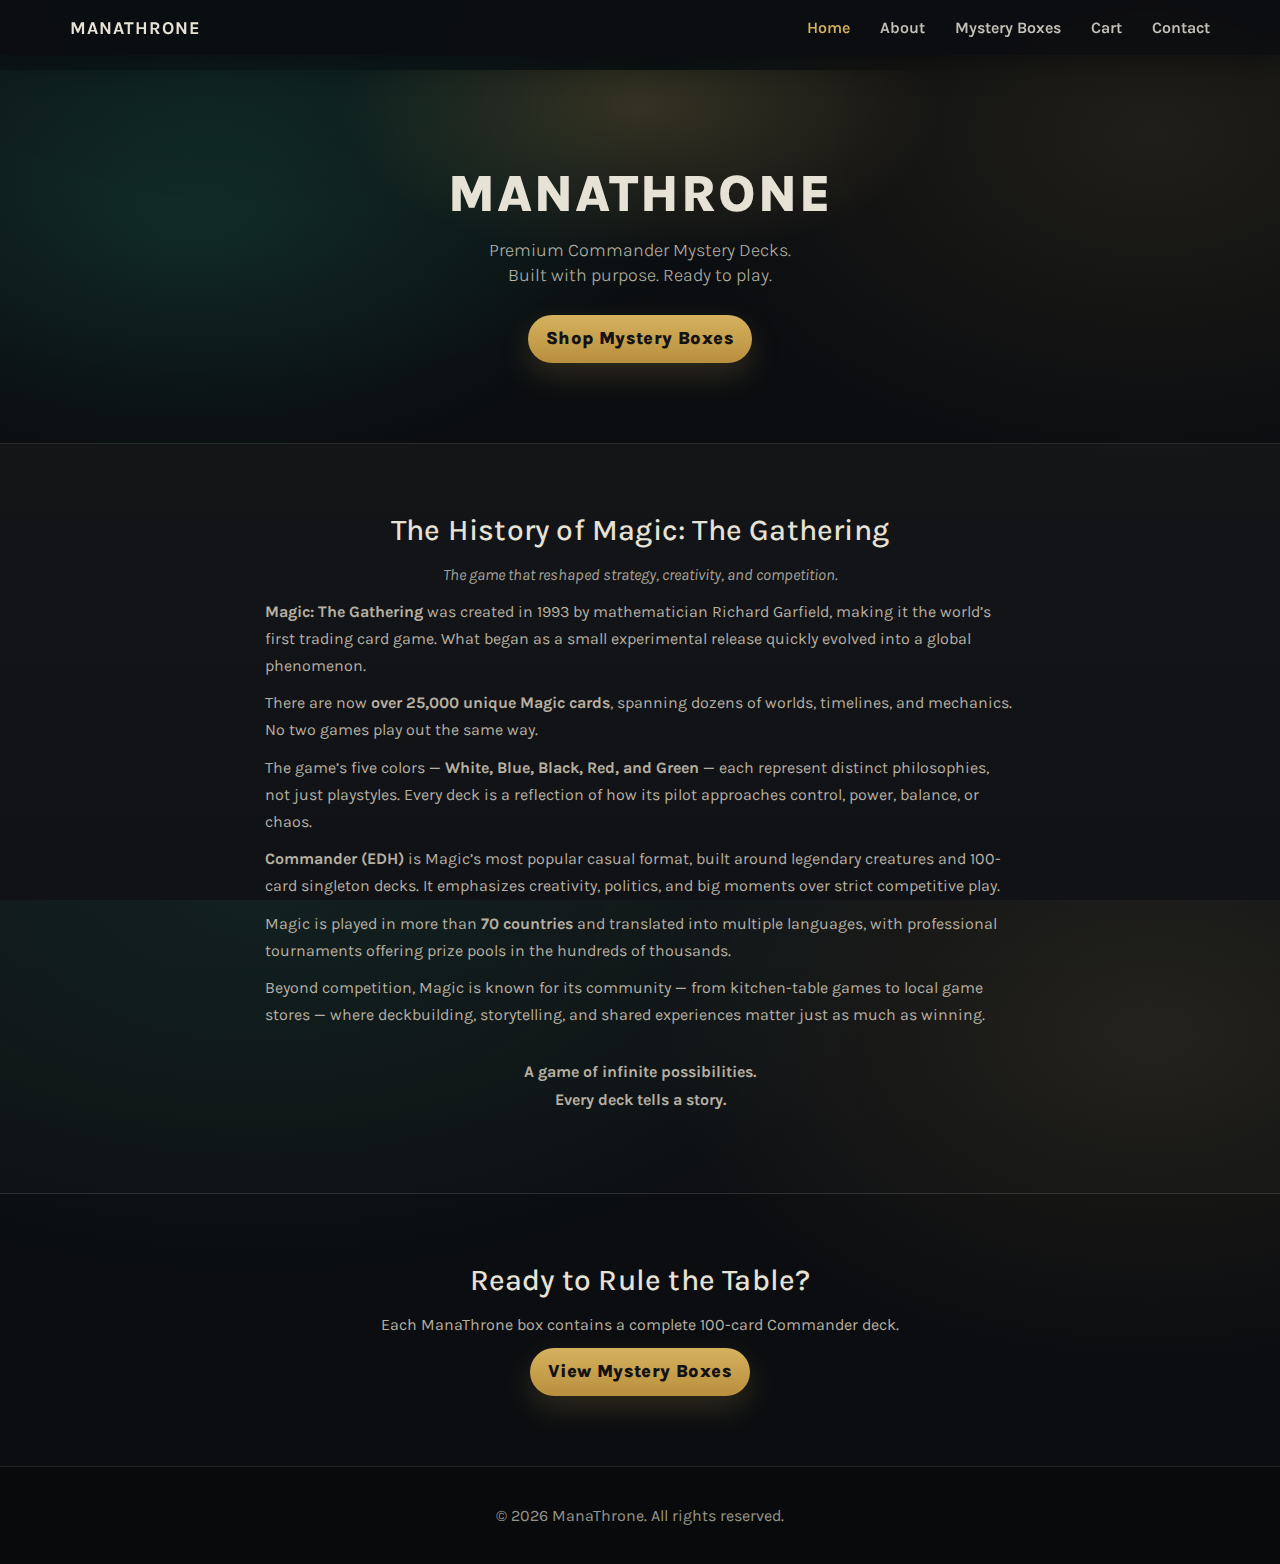
<file: index.html>
<!DOCTYPE html>
<html lang="en">
<head>
  <meta charset="utf-8" />
  <title>ManaThrone | Commander Mystery Decks</title>
  <meta name="viewport" content="width=device-width, initial-scale=1" />

  <!-- Google Font -->
  <link href="https://fonts.googleapis.com/css?family=Karla:400,700" rel="stylesheet">

  <!-- CSS -->
  <link rel="stylesheet" href="css/bootstrap.css">
  <link rel="stylesheet" href="css/style.css">
</head>
<body>

<!-- Navigation -->
<nav class="navbar navbar-default navbar-fixed-top">
  <div class="container">
    <div class="navbar-header">
      <button type="button" class="navbar-toggle collapsed" data-toggle="collapse" data-target="#mt-nav">
        <span class="icon-bar"></span>
        <span class="icon-bar"></span>
        <span class="icon-bar"></span>
      </button>
      <a class="navbar-brand" href="index.html">ManaThrone</a>
    </div>

    <div class="collapse navbar-collapse" id="mt-nav">
         <ul class="nav navbar-nav navbar-right">
      <li class="active"><a href="index.html">Home</a></li>
	 <li><a href="about.html">About</a></li>
      <li><a href="product.html">Mystery Boxes</a></li>
                  <li><a href="cart.html">Cart</a></li>
      <li><a href="contact.html">Contact</a></li>
    </ul>
    </div>
  </div>
</nav>

<!-- Home / Hero -->
<section id="home" class="section hero-section">
  <div class="container text-center">
    <h1>ManaThrone</h1>
    <p class="lead">
      Premium Commander Mystery Decks.<br>
      Built with purpose. Ready to play.
    </p>
    <a href="product.html" class="btn btn-primary btn-lg">
      Shop Mystery Boxes
    </a>
  </div>
</section>

<!-- About / Story -->
<section id="about" class="section bg-light" style="scroll-margin-top:80px;">
  <div class="container">
    <div class="row">
      <div class="col-md-8 col-md-offset-2">

        <h2 class="text-center">The History of Magic: The Gathering</h2>
<p class="text-center">
  <em>The game that reshaped strategy, creativity, and competition.</em>
</p>

<p>
  <strong>Magic: The Gathering</strong> was created in 1993 by mathematician Richard Garfield,
  making it the world’s first trading card game. What began as a small experimental release
  quickly evolved into a global phenomenon.
</p>

<p>
  There are now <strong>over 25,000 unique Magic cards</strong>, spanning dozens of worlds,
  timelines, and mechanics. No two games play out the same way.
</p>

<p>
  The game’s five colors — <strong>White, Blue, Black, Red, and Green</strong> — each represent
  distinct philosophies, not just playstyles. Every deck is a reflection of how its pilot
  approaches control, power, balance, or chaos.
</p>

<p>
  <strong>Commander (EDH)</strong> is Magic’s most popular casual format, built around legendary
  creatures and 100-card singleton decks. It emphasizes creativity, politics, and big moments
  over strict competitive play. 
</p>

<p>
  Magic is played in more than <strong>70 countries</strong> and translated into multiple
  languages, with professional tournaments offering prize pools in the hundreds of thousands.
</p>

<p>
  Beyond competition, Magic is known for its community — from kitchen-table games to local game
  stores — where deckbuilding, storytelling, and shared experiences matter just as much as winning.
</p>

<p class="text-center" style="margin-top: 30px;">
  <strong>A game of infinite possibilities.<br>
  Every deck tells a story.</strong>
</p>

    </div>
  </div>
</section>

<!-- Call to Action -->
<section class="section text-center">
  <div class="container">
    <h2>Ready to Rule the Table?</h2>
    <p>Each ManaThrone box contains a complete 100-card Commander deck.</p>
    <a href="product.html" class="btn btn-primary btn-lg">
      View Mystery Boxes
    </a>
  </div>
</section>

<!-- Footer -->
<footer class="footer">
  <div class="container text-center">
    <p>© 2026 ManaThrone. All rights reserved.</p>
  </div>
</footer>

<!-- JS -->
<script src="js/jquery.min.js"></script>
<script src="js/bootstrap.min.js"></script>

</body>
</html>
</file>
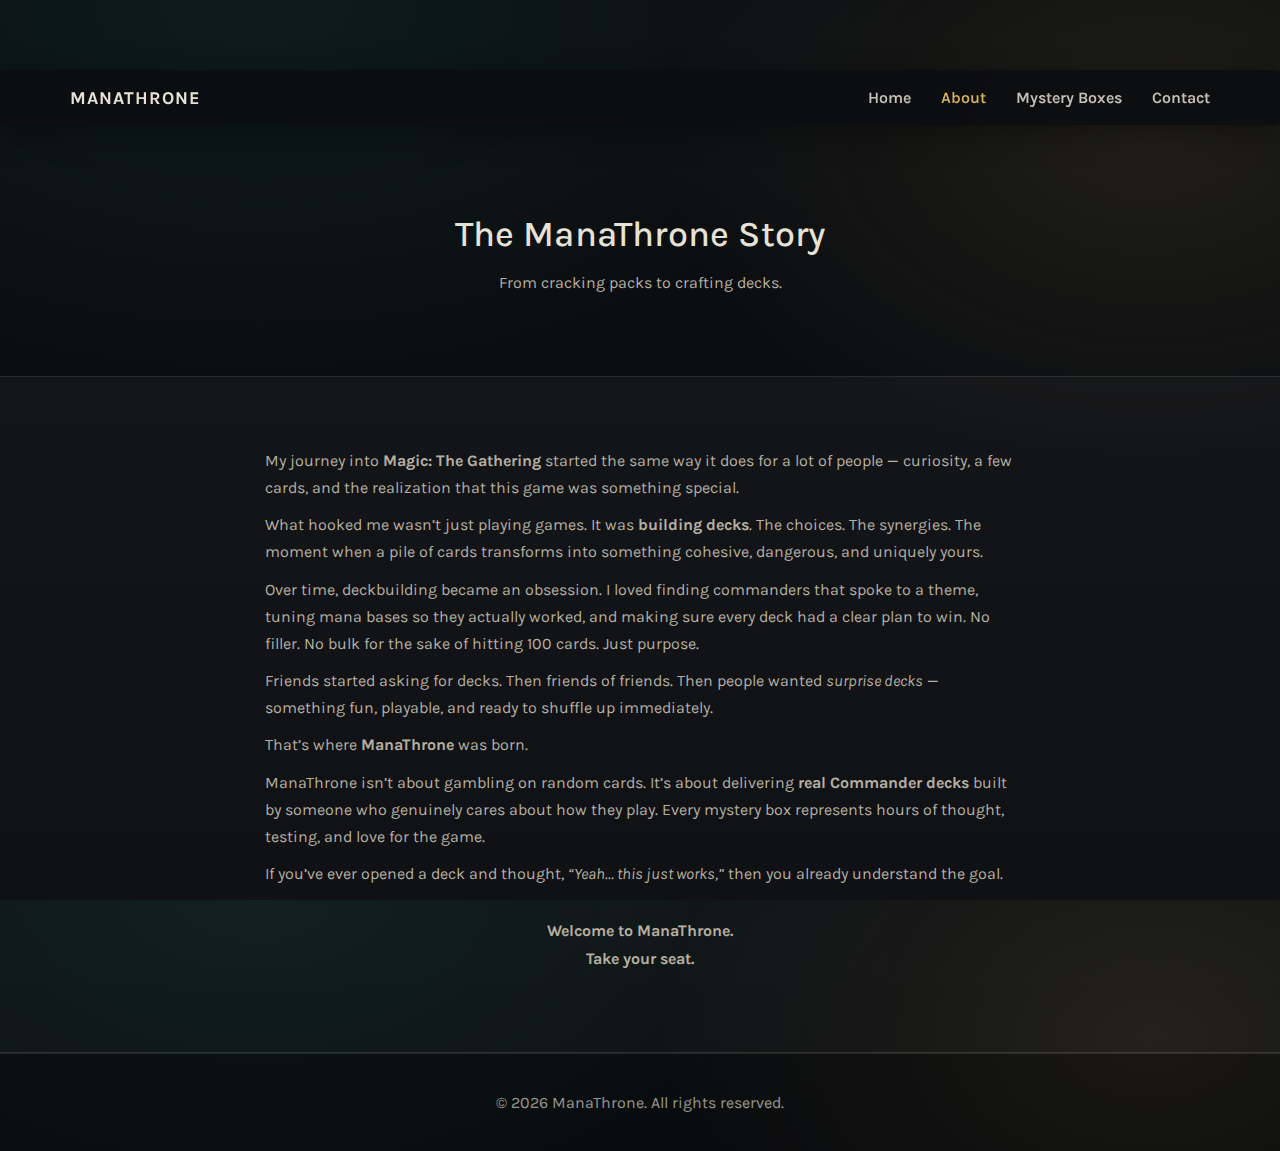
<file: about.html>
<!DOCTYPE html>
<html lang="en">
<head>
  <meta charset="utf-8" />
  <title>ManaThrone | Our Story</title>
  <meta name="viewport" content="width=device-width, initial-scale=1" />

  <link href="https://fonts.googleapis.com/css?family=Karla:400,700" rel="stylesheet">
  <link rel="stylesheet" href="css/bootstrap.css">
  <link rel="stylesheet" href="css/style.css">
</head>
<body>

<!-- Navigation -->
<nav class="navbar navbar-default">
  <div class="container">
    <div class="navbar-header">
      <a class="navbar-brand" href="index.html">ManaThrone</a>
    </div>
    <ul class="nav navbar-nav navbar-right">
      <li><a href="index.html">Home</a></li>
	        <li class="active"><a href="about.html">About</a></li>
      <li><a href="product.html">Mystery Boxes</a></li>
      <li><a href="contact.html">Contact</a></li>
    </ul>
  </div>
</nav>

<!-- Page Header -->
<section class="section">
  <div class="container text-center">
    <h1>The ManaThrone Story</h1>
    <p>From cracking packs to crafting decks.</p>
  </div>
</section>

<!-- Story Section -->
<section class="section bg-light">
  <div class="container">
    <div class="row">
      <div class="col-md-8 col-md-offset-2">

        <p>
          My journey into <strong>Magic: The Gathering</strong> started the same way it does for a lot of people —
          curiosity, a few cards, and the realization that this game was something special.
        </p>

        <p>
          What hooked me wasn’t just playing games. It was <strong>building decks</strong>.
          The choices. The synergies. The moment when a pile of cards transforms into something
          cohesive, dangerous, and uniquely yours.
        </p>

        <p>
          Over time, deckbuilding became an obsession. I loved finding commanders that spoke to a theme,
          tuning mana bases so they actually worked, and making sure every deck had a clear plan to win.
          No filler. No bulk for the sake of hitting 100 cards. Just purpose.
        </p>

        <p>
          Friends started asking for decks. Then friends of friends. Then people wanted
          <em>surprise decks</em> — something fun, playable, and ready to shuffle up immediately.
        </p>

        <p>
          That’s where <strong>ManaThrone</strong> was born.
        </p>

        <p>
          ManaThrone isn’t about gambling on random cards. It’s about delivering
          <strong>real Commander decks</strong> built by someone who genuinely cares about how they play.
          Every mystery box represents hours of thought, testing, and love for the game.
        </p>

        <p>
          If you’ve ever opened a deck and thought, <em>“Yeah… this just works,”</em>
          then you already understand the goal.
        </p>

        <p class="text-center" style="margin-top:30px;">
          <strong>Welcome to ManaThrone.<br>
          Take your seat.</strong>
        </p>

      </div>
    </div>
  </div>
</section>

<!-- Footer -->
<footer class="footer">
  <div class="container text-center">
    <p>© 2026 ManaThrone. All rights reserved.</p>
  </div>
</footer>

<script src="js/jquery.min.js"></script>
<script src="js/bootstrap.min.js"></script>
</body>
</html>
</file>
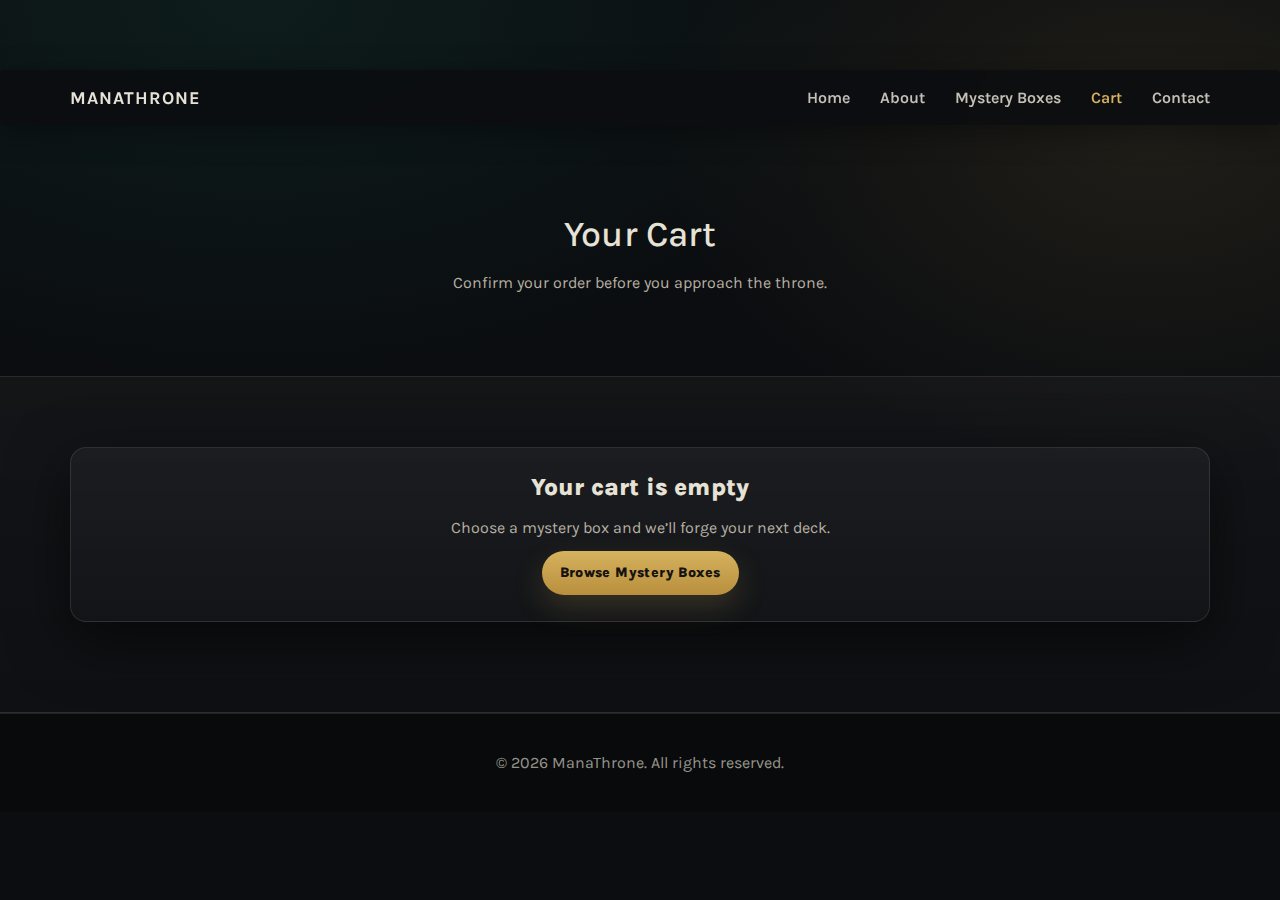
<file: cart.html>
<!DOCTYPE html>
<html lang="en">
<head>
  <meta charset="utf-8" />
  <title>ManaThrone | Cart</title>
  <meta name="viewport" content="width=device-width, initial-scale=1" />

  <link href="https://fonts.googleapis.com/css?family=Karla:400,700" rel="stylesheet">
  <link rel="stylesheet" href="css/bootstrap.css">
  <link rel="stylesheet" href="css/style.css">
</head>
<body>

<!-- Navigation -->
<nav class="navbar navbar-default">
  <div class="container">
    <div class="navbar-header">
      <a class="navbar-brand" href="index.html">ManaThrone</a>
    </div>
    <ul class="nav navbar-nav navbar-right">
              <li><a href="index.html">Home</a></li>
	        <li><a href="about.html">About</a></li>
      <li><a href="product.html">Mystery Boxes</a></li>
      <li class="active"><a href="cart.html">Cart</a></li>
      <li><a href="contact.html">Contact</a></li>
    </ul>
  </div>
</nav>

<section class="section">
  <div class="container text-center">
    <h1>Your Cart</h1>
    <p>Confirm your order before you approach the throne.</p>
  </div>
</section>

<section class="section bg-light">
  <div class="container">

    <div id="mtEmpty" class="text-center" style="display:none;">
      <div class="panel panel-default">
        <div class="panel-body">
          <h3>Your cart is empty</h3>
          <p>Choose a mystery box and we’ll forge your next deck.</p>
          <a class="btn btn-primary" href="product.html">Browse Mystery Boxes</a>
        </div>
      </div>
    </div>

    <div id="mtCartUI" style="display:none;">
      <div class="row">

        <div class="col-md-8">
          <div class="panel panel-default">
            <div class="panel-body">
              <h3>Items</h3>

              <div class="mt-cart-header mt-muted">
                <div>Product</div>
                <div class="text-center">Qty</div>
                <div class="text-right">Price</div>
                <div class="text-right">Total</div>
                <div></div>
              </div>

              <div id="mtCartItems"></div>

              <div class="mt-cart-actions">
                <button id="mtClearCart" class="btn btn-outline-primary" type="button">Clear Cart</button>
                <a class="btn btn-outline-primary" href="product.html">Add More</a>
              </div>

            </div>
          </div>
        </div>

        <div class="col-md-4">
          <div class="panel panel-default">
            <div class="panel-body">
              <h3>Order Summary</h3>

              <div class="mt-summary-row">
                <span class="mt-muted">Subtotal</span>
                <strong id="mtSubtotal">$0.00</strong>
              </div>

              <div class="mt-summary-row">
                <span class="mt-muted">Estimated shipping</span>
                <span class="mt-muted">Calculated at checkout</span>
              </div>

              <hr class="mt-hr">

              <div class="mt-summary-row">
                <span>Total</span>
                <strong id="mtTotal">$0.00</strong>
              </div>

              <label for="mtNotes" style="margin-top:14px;">Order notes (optional)</label>
              <textarea id="mtNotes" class="form-control" rows="4" placeholder="Color prefs, power level, themes you love..."></textarea>

              <button id="mtCheckout" class="btn btn-primary mt-full" type="button" style="margin-top:14px;">
                Proceed to Checkout
              </button>

              <p class="mt-note">
                <small>* Checkout is the next step (Stripe/PayPal). For now this demo stores your cart locally.</small>
              </p>

            </div>
          </div>
        </div>

      </div>
    </div>

  </div>
</section>

<footer class="footer">
  <div class="container text-center">
    <p>© 2026 ManaThrone. All rights reserved.</p>
  </div>
</footer>

<script src="js/jquery.min.js"></script>
<script src="js/bootstrap.min.js"></script>

<script>
  (function () {
    const CART_KEY = "mt_cart_v1";
    const notesKey = "mt_cart_notes_v1";

    const elEmpty = document.getElementById("mtEmpty");
    const elUI = document.getElementById("mtCartUI");
    const elItems = document.getElementById("mtCartItems");
    const elSubtotal = document.getElementById("mtSubtotal");
    const elTotal = document.getElementById("mtTotal");
    const elNotes = document.getElementById("mtNotes");

    function money(n) {
      return "$" + (Math.round(n * 100) / 100).toFixed(2);
    }

    function getCart() {
      try { return JSON.parse(localStorage.getItem(CART_KEY)) || []; }
      catch { return []; }
    }

    function saveCart(cart) {
      localStorage.setItem(CART_KEY, JSON.stringify(cart));
    }

    function render() {
      const cart = getCart();

      if (!cart.length) {
        elEmpty.style.display = "block";
        elUI.style.display = "none";
        return;
      }

      elEmpty.style.display = "none";
      elUI.style.display = "block";

      elItems.innerHTML = "";

      let subtotal = 0;

      cart.forEach(item => {
        const lineTotal = item.price * item.qty;
        subtotal += lineTotal;

        const row = document.createElement("div");
        row.className = "mt-cart-row";
        row.innerHTML = `
          <div class="mt-cart-name">
            <strong>${item.name}</strong>
            <div class="mt-muted"><small>ManaThrone Mystery Box</small></div>
          </div>

          <div class="text-center">
            <div class="mt-qty">
              <button class="mt-qty-btn" data-dec="${item.id}" aria-label="Decrease quantity">−</button>
              <span class="mt-qty-num">${item.qty}</span>
              <button class="mt-qty-btn" data-inc="${item.id}" aria-label="Increase quantity">+</button>
            </div>
          </div>

          <div class="text-right">${money(item.price)}</div>
          <div class="text-right"><strong>${money(lineTotal)}</strong></div>

          <div class="text-right">
            <button class="mt-remove" data-remove="${item.id}" aria-label="Remove item">Remove</button>
          </div>
        `;

        elItems.appendChild(row);
      });

      elSubtotal.textContent = money(subtotal);
      elTotal.textContent = money(subtotal);
    }

    function updateQty(id, delta) {
      const cart = getCart();
      const item = cart.find(p => p.id === id);
      if (!item) return;

      item.qty += delta;
      if (item.qty <= 0) {
        const next = cart.filter(p => p.id !== id);
        saveCart(next);
      } else {
        saveCart(cart);
      }
      render();
    }

    function removeItem(id) {
      const cart = getCart().filter(p => p.id !== id);
      saveCart(cart);
      render();
    }

    document.addEventListener("click", (e) => {
      const t = e.target;

      if (t.dataset.inc) updateQty(t.dataset.inc, 1);
      if (t.dataset.dec) updateQty(t.dataset.dec, -1);
      if (t.dataset.remove) removeItem(t.dataset.remove);
    });

    document.getElementById("mtClearCart").addEventListener("click", () => {
      localStorage.removeItem(CART_KEY);
      render();
    });

    // Persist notes
    elNotes.value = localStorage.getItem(notesKey) || "";
    elNotes.addEventListener("input", () => {
      localStorage.setItem(notesKey, elNotes.value);
    });

    document.getElementById("mtCheckout").addEventListener("click", () => {
      alert("Checkout is next (Stripe/PayPal). Tell me which you want and I’ll wire it up.");
    });

    render();
  })();
</script>

</body>
</html>
</file>
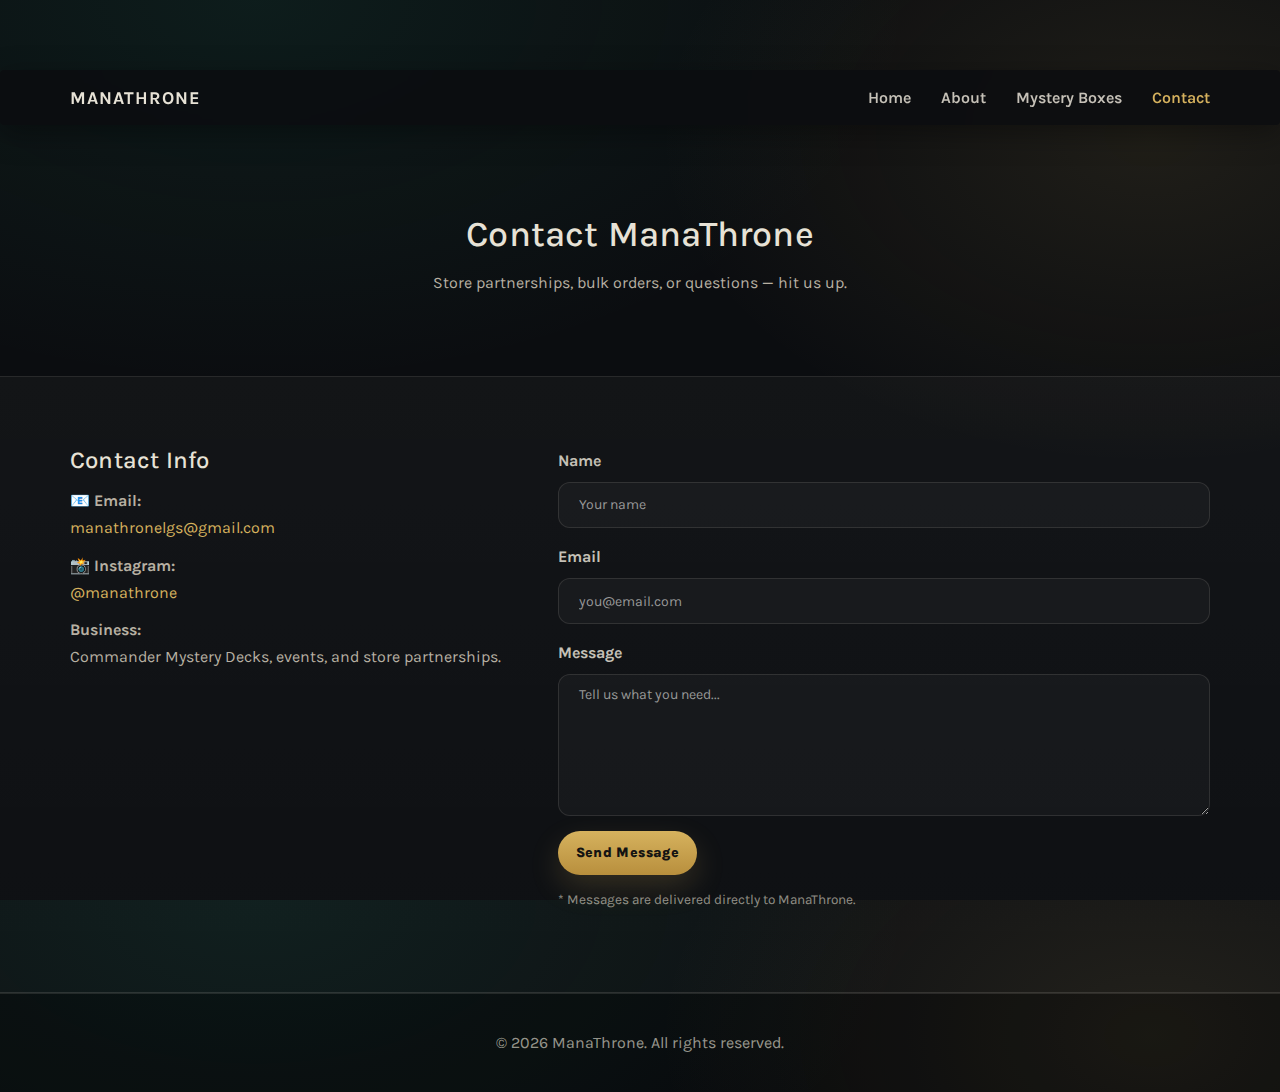
<file: contact.html>
<!DOCTYPE html>
<html lang="en">
<head>
  <meta charset="utf-8" />
  <title>ManaThrone | Contact</title>
  <meta name="viewport" content="width=device-width, initial-scale=1" />

  <link href="https://fonts.googleapis.com/css?family=Karla:400,700" rel="stylesheet">
  <link rel="stylesheet" href="css/bootstrap.css">
  <link rel="stylesheet" href="css/style.css">
</head>
<body>

<!-- Navigation -->
<nav class="navbar navbar-default">
  <div class="container">
    <div class="navbar-header">
      <a class="navbar-brand" href="index.html">ManaThrone</a>
    </div> 
    <ul class="nav navbar-nav navbar-right">
      <li><a href="index.html">Home</a></li>
	        <li><a href="about.html">About</a></li>
      <li><a href="product.html">Mystery Boxes</a></li>
      <li class="active"><a href="contact.html">Contact</a></li>
    </ul>
  </div>
</nav>

<!-- Page Header -->
<section class="section">
  <div class="container text-center">
    <h1>Contact ManaThrone</h1>
    <p>Store partnerships, bulk orders, or questions — hit us up.</p>
  </div>
</section>

<!-- Contact Section -->
<section class="section bg-light">
  <div class="container">
    <div class="row">

      <!-- Contact Info -->
      <div class="col-md-5">
        <h3>Contact Info</h3>

        <p>
          📧 <strong>Email:</strong><br>
          <a href="mailto:manathronelgs@gmail.com">
            manathronelgs@gmail.com
          </a>
        </p>

        <p>
          📸 <strong>Instagram:</strong><br>
          <a href="https://www.instagram.com/manathrone/" target="_blank" rel="noopener">
            @manathrone
          </a>
        </p>

        <p>
          <strong>Business:</strong><br>
          Commander Mystery Decks, events, and store partnerships.
        </p>
      </div>

      <!-- Form -->
      <div class="col-md-7">
        <form id="mtContactForm" action="https://formspree.io/f/xgovldql" method="POST">
          <input type="hidden" name="_subject" value="New ManaThrone Contact Form Submission">

          <div class="form-group">
            <label for="name">Name</label>
            <input
              id="name"
              name="name"
              class="form-control"
              type="text"
              placeholder="Your name"
              required>
          </div>

          <div class="form-group">
            <label for="email">Email</label>
            <input
              id="email"
              name="email"
              class="form-control"
              type="email"
              placeholder="you@email.com"
              required>
          </div>

          <div class="form-group">
            <label for="message">Message</label>
            <textarea
              id="message"
              name="message"
              class="form-control"
              rows="6"
              placeholder="Tell us what you need..."
              required></textarea>
          </div>

          <button id="mtSubmitBtn" class="btn btn-primary" type="submit">
            Send Message
          </button>

          <p class="mt-note">
            <small>* Messages are delivered directly to ManaThrone.</small>
          </p>
        </form>
      </div>

    </div>
  </div>
</section>

<!-- Success Modal -->
<div id="mtSuccessModal" class="mt-modal" aria-hidden="true">
  <div class="mt-modal-backdrop" data-close="true"></div>

  <div class="mt-modal-card" role="dialog" aria-modal="true" aria-labelledby="mtModalTitle">
    <div class="mt-modal-top">
      <div class="mt-sigil" aria-hidden="true">👑</div>
      <h2 id="mtModalTitle">Message Received</h2>
      <p class="mt-modal-sub">
        Your words have been sealed in the archives of ManaThrone.
      </p>
    </div>

    <div class="mt-modal-body">
      <p>Thank you — we’ll get back to you soon.</p>
      <p class="mt-modal-cta"><strong>Take your seat.</strong></p>
    </div>

    <div class="mt-modal-actions">
      <button type="button" class="btn btn-outline-primary" id="mtCloseModal">
        Close
      </button>
    </div>
  </div>
</div>

<!-- Footer -->
<footer class="footer">
  <div class="container text-center">
    <p>© 2026 ManaThrone. All rights reserved.</p>
  </div>
</footer>

<script src="js/jquery.min.js"></script>
<script src="js/bootstrap.min.js"></script>

<!-- Popup + AJAX submit -->
<script>
(function () {
  const form = document.getElementById("mtContactForm");
  const modal = document.getElementById("mtSuccessModal");
  const closeBtn = document.getElementById("mtCloseModal");
  const submitBtn = document.getElementById("mtSubmitBtn");

  function openModal() {
    modal.classList.add("is-open");
    modal.setAttribute("aria-hidden", "false");
    closeBtn.focus();
  }

  function closeModal() {
    modal.classList.remove("is-open");
    modal.setAttribute("aria-hidden", "true");
  }

  modal.addEventListener("click", function (e) {
    if (e.target && e.target.dataset && e.target.dataset.close) closeModal();
  });

  closeBtn.addEventListener("click", closeModal);

  document.addEventListener("keydown", function (e) {
    if (e.key === "Escape" && modal.classList.contains("is-open")) closeModal();
  });

  form.addEventListener("submit", async function (e) {
    e.preventDefault();

    submitBtn.disabled = true;
    submitBtn.textContent = "Sending...";

    try {
      const res = await fetch(form.action, {
        method: "POST",
        body: new FormData(form),
        headers: { "Accept": "application/json" }
      });

      if (res.ok) {
        form.reset();
        openModal();
      } else {
        alert("Something went wrong. Please try again, or email manathronelgs@gmail.com.");
      }
    } catch (err) {
      alert("Network error. Please try again, or email manathronelgs@gmail.com.");
    } finally {
      submitBtn.disabled = false;
      submitBtn.textContent = "Send Message";
    }
  });
})();
</script>

</body>
</html>
</file>
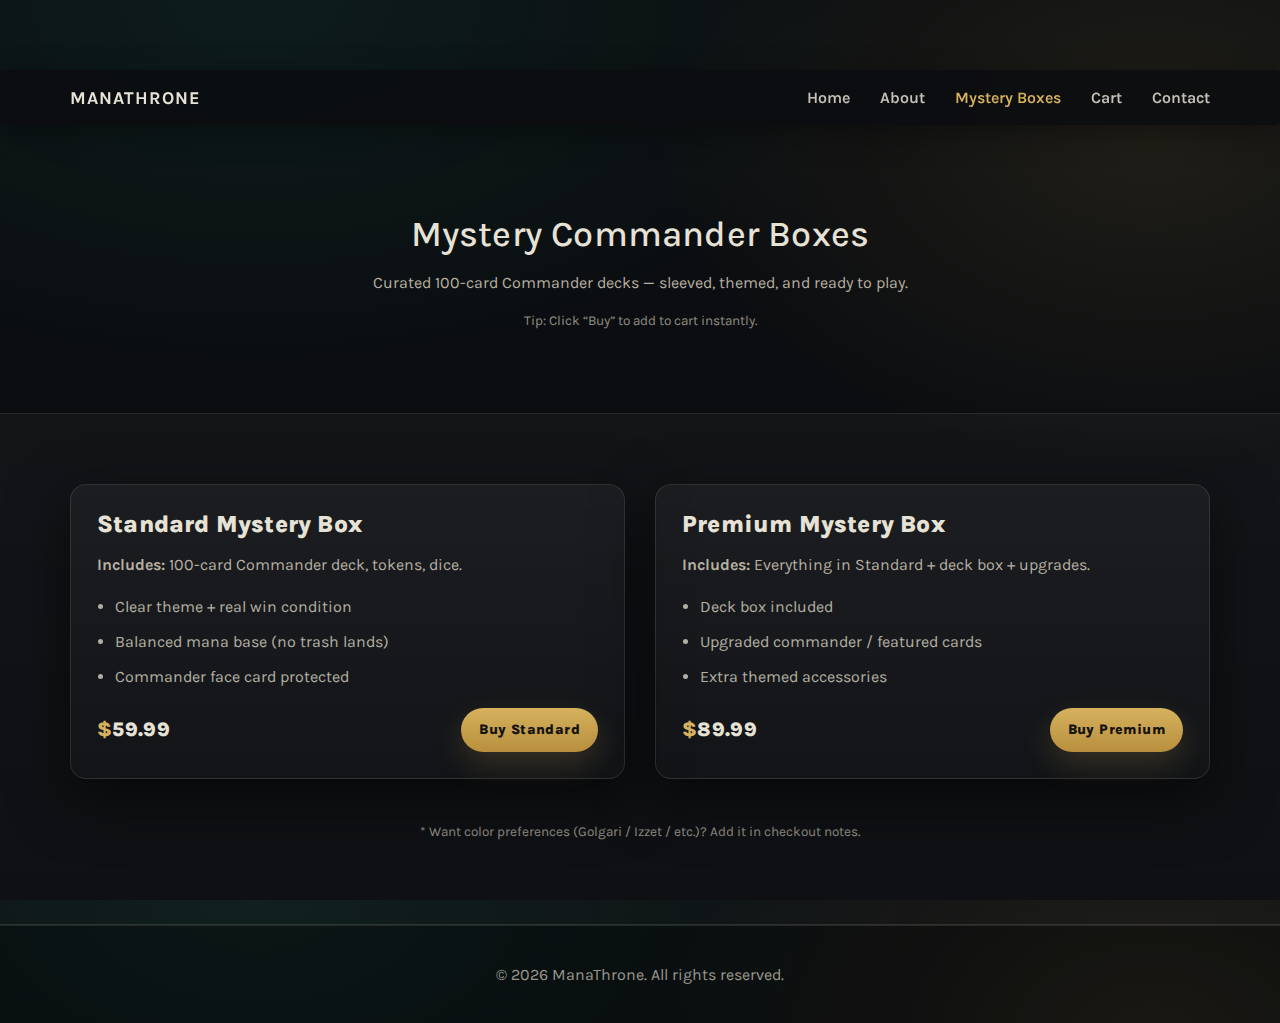
<file: product.html>
<!DOCTYPE html>
<html lang="en">
<head>
  <meta charset="utf-8" />
  <title>ManaThrone | Mystery Boxes</title>
  <meta name="viewport" content="width=device-width, initial-scale=1" />

  <link href="https://fonts.googleapis.com/css?family=Karla:400,700" rel="stylesheet">
  <link rel="stylesheet" href="css/bootstrap.css">
  <link rel="stylesheet" href="css/style.css">
</head>
<body>

<!-- Navigation -->
<nav class="navbar navbar-default">
  <div class="container">
    <div class="navbar-header">
      <a class="navbar-brand" href="index.html">ManaThrone</a>
    </div>
    <ul class="nav navbar-nav navbar-right">
                    <li><a href="index.html">Home</a></li>
      <li><a href="index.html#about">About</a></li>
      <li class="active"><a href="product.html">Mystery Boxes</a></li>
      <li><a href="cart.html">Cart</a></li>
      <li><a href="contact.html">Contact</a></li>
    </ul>
  </div>
</nav>

<!-- Page Header -->
<section class="section">
  <div class="container text-center">
    <h1>Mystery Commander Boxes</h1>
    <p>Curated 100-card Commander decks — sleeved, themed, and ready to play.</p>
    <p class="mt-note"><small>Tip: Click “Buy” to add to cart instantly.</small></p>
  </div>
</section>

<!-- Products -->
<section class="section bg-light">
  <div class="container">
    <div class="row">

      <!-- Standard -->
      <div class="col-md-6">
        <div class="panel panel-default">
          <div class="panel-body">
            <h3>Standard Mystery Box</h3>
            <p><strong>Includes:</strong> 100-card Commander deck, tokens, dice.</p>
            <ul>
              <li>Clear theme + real win condition</li>
              <li>Balanced mana base (no trash lands)</li>
              <li>Commander face card protected</li>
            </ul>

            <div class="mt-price-row">
              <div class="mt-price"><span class="mt-gold">$</span><span id="price-standard">59.99</span></div>
              <button
                class="btn btn-primary"
                data-add-to-cart
                data-id="standard"
                data-name="Standard Mystery Box"
                data-price="59.99">
                Buy Standard
              </button>
            </div>

          </div>
        </div>
      </div>

      <!-- Premium -->
      <div class="col-md-6">
        <div class="panel panel-default">
          <div class="panel-body">
            <h3>Premium Mystery Box</h3>
            <p><strong>Includes:</strong> Everything in Standard + deck box + upgrades.</p>
            <ul>
              <li>Deck box included</li>
              <li>Upgraded commander / featured cards</li>
              <li>Extra themed accessories</li>
            </ul>

            <div class="mt-price-row">
              <div class="mt-price"><span class="mt-gold">$</span><span id="price-premium">89.99</span></div>
              <button
                class="btn btn-primary"
                data-add-to-cart
                data-id="premium"
                data-name="Premium Mystery Box"
                data-price="99.99">
                Buy Premium
              </button>
            </div>

          </div>
        </div>
      </div>

    </div>

    <div class="text-center" style="margin-top: 18px;">
      <p><small>* Want color preferences (Golgari / Izzet / etc.)? Add it in checkout notes.</small></p>
    </div>
  </div>
</section>

<!-- Footer -->
<footer class="footer">
  <div class="container text-center">
    <p>© 2026 ManaThrone. All rights reserved.</p>
  </div>
</footer>

<script src="js/jquery.min.js"></script>
<script src="js/bootstrap.min.js"></script>

<script>
  (function () {
    const CART_KEY = "mt_cart_v1";

    function getCart() {
      try { return JSON.parse(localStorage.getItem(CART_KEY)) || []; }
      catch { return []; }
    }

    function saveCart(cart) {
      localStorage.setItem(CART_KEY, JSON.stringify(cart));
    }

    function addItem(item) {
      const cart = getCart();
      const existing = cart.find(p => p.id === item.id);
      if (existing) existing.qty += 1;
      else cart.push({ ...item, qty: 1 });
      saveCart(cart);
    }

    document.querySelectorAll("[data-add-to-cart]").forEach(btn => {
      btn.addEventListener("click", () => {
        const item = {
          id: btn.dataset.id,
          name: btn.dataset.name,
          price: Number(btn.dataset.price)
        };
        addItem(item);
        window.location.href = "cart.html";
      });
    });
  })();
</script>

</body>
</html>
</file>
<file: css/style.css>
/* =========================
   ManaThrone — Dark Fantasy Theme
   Clean CSS to sit on top of Bootstrap
   ========================= */

/* Theme tokens */
:root{
  --bg: #0b0d10;        /* obsidian */
  --panel: #11151b;     /* deep slate */
  --panel-2: #0f1318;   /* darker slate */
  --text: #e7e2d6;      /* parchment */
  --muted: #b7b0a2;     /* muted parchment */
  --border: rgba(231, 226, 214, 0.12);

  --gold: #d6b25e;      /* throne gold */
  --gold-2: #b88f3d;    /* darker gold */
  --emerald: #2dd4a3;   /* arcane green */
  --shadow: 0 18px 60px rgba(0,0,0,.55);

  --radius: 16px;
}

/* Base */
html, body { height: 100%; }

body{
  font-family: "Karla", Arial, sans-serif;
  background: radial-gradient(1200px 700px at 20% 0%, rgba(45, 212, 163, 0.08), transparent 55%),
              radial-gradient(900px 600px at 90% 15%, rgba(214, 178, 94, 0.10), transparent 55%),
              var(--bg);
  color: var(--text);
  line-height: 1.7;
  font-size: 16px;
  padding-top: 70px; /* for navbar-fixed-top */
}

a{
  color: var(--gold);
  text-decoration: none;
  transition: 0.2s ease;
}
a:hover{
  color: var(--emerald);
  text-decoration: none;
}

h1,h2,h3{
  font-family: "Karla", Arial, sans-serif;
  letter-spacing: 0.2px;
  color: var(--text);
  margin: 0 0 14px 0;
}

p{ color: var(--muted); }

/* Sections */
.section{
  padding: 70px 0;
}

.bg-light{
  background: linear-gradient(180deg, rgba(255,255,255,0.03), rgba(255,255,255,0.01));
  border-top: 1px solid var(--border);
  border-bottom: 1px solid var(--border);
}

.footer{
  padding: 35px 0;
  border-top: 1px solid var(--border);
  background: rgba(0,0,0,0.2);
}
.footer p{ margin: 0; color: rgba(231,226,214,0.65); }

/* Navbar */
.navbar{
  background: rgba(11, 13, 16, 0.88);
  border: none;
  box-shadow: 0 8px 30px rgba(0,0,0,0.35);
  backdrop-filter: blur(10px);
}

.navbar .navbar-brand{
  color: var(--text) !important;
  letter-spacing: 1px;
  font-weight: 700;
  text-transform: uppercase;
}

.navbar .navbar-nav > li > a{
  color: rgba(231,226,214,0.85) !important;
  font-weight: 600;
}

.navbar .navbar-nav > li > a:hover{
  color: var(--emerald) !important;
}

.navbar .navbar-nav > .active > a,
.navbar .navbar-nav > .active > a:hover,
.navbar .navbar-nav > .active > a:focus{
  background: transparent !important;
  color: var(--gold) !important;
}

/* Mobile toggle bars */
.navbar-toggle .icon-bar{
  background-color: rgba(231,226,214,0.8);
}

/* Hero */
.hero-section{
  padding: 95px 0 80px;
  position: relative;
  overflow: hidden;
}

.hero-section:before{
  content:"";
  position:absolute;
  inset:-2px;
  background:
    radial-gradient(500px 260px at 50% 10%, rgba(214,178,94,0.20), transparent 60%),
    radial-gradient(700px 400px at 15% 40%, rgba(45,212,163,0.12), transparent 65%);
  pointer-events:none;
}

.hero-section .container{
  position: relative;
  z-index: 1;
}

.hero-section h1{
  font-size: 52px;
  font-weight: 800;
  letter-spacing: 2px;
  text-transform: uppercase;
}

.hero-section .lead{
  font-size: 18px;
  color: rgba(231,226,214,0.78);
  max-width: 720px;
  margin: 16px auto 26px;
}

/* Cards / Panels (Product page) */
.panel{
  background: linear-gradient(180deg, rgba(255,255,255,0.04), rgba(255,255,255,0.015));
  border: 1px solid var(--border);
  border-radius: var(--radius);
  box-shadow: var(--shadow);
}

.panel .panel-body{
  padding: 26px;
}

.panel h3{
  margin-top: 0;
  font-weight: 800;
}

.panel ul{
  margin: 14px 0 18px;
  padding-left: 18px;
  color: rgba(231,226,214,0.75);
}

.panel li{
  margin-bottom: 8px;
}

/* Buttons */
.btn{
  border-radius: 999px;
  padding: 12px 18px;
  font-weight: 800;
  letter-spacing: 0.4px;
  transition: 0.18s ease;
}

.btn-primary{
  background: linear-gradient(180deg, var(--gold), var(--gold-2));
  border: none;
  color: #141312 !important;
  box-shadow: 0 12px 30px rgba(214,178,94,0.18);
}

.btn-primary:hover{
  transform: translateY(-1px);
  box-shadow: 0 18px 45px rgba(214,178,94,0.22);
  filter: brightness(1.03);
}

.btn-outline-primary{
  background: transparent;
  border: 1px solid rgba(214,178,94,0.65);
  color: var(--gold) !important;
}

.btn-outline-primary:hover{
  border-color: rgba(45,212,163,0.85);
  color: var(--emerald) !important;
}

/* Forms (Contact page) */
label{
  color: rgba(231,226,214,0.85);
  font-weight: 700;
  margin-bottom: 8px;
}

.form-control{
  background: rgba(255,255,255,0.03);
  border: 1px solid var(--border);
  border-radius: 12px;
  color: var(--text);
  height: 46px;
  box-shadow: none;
}

.form-control:focus{
  border-color: rgba(45,212,163,0.70);
  box-shadow: 0 0 0 3px rgba(45,212,163,0.12);
}

textarea.form-control{
  height: auto;
  min-height: 140px;
}

/* Small helpers */
.text-center em{
  color: rgba(231,226,214,0.70);
}

small{
  color: rgba(231,226,214,0.60);
}

/* Responsive tweaks */
@media (max-width: 768px){
  body{ padding-top: 60px; }
  .hero-section h1{ font-size: 38px; }
  .section{ padding: 55px 0; }
}
/* =========================
   ManaThrone Contact Popup
   ========================= */

.mt-note{
  margin-top: 10px;
}

/* Modal wrapper */
.mt-modal{ display: none; }
.mt-modal.is-open{ display: block; }

.mt-modal-backdrop{
  position: fixed;
  inset: 0;
  background: rgba(0,0,0,0.65);
  backdrop-filter: blur(6px);
  z-index: 9998;
}

/* Modal card */
.mt-modal-card{
  position: fixed;
  left: 50%;
  top: 50%;
  transform: translate(-50%, -50%);
  width: min(520px, 92vw);
  background: linear-gradient(180deg, rgba(255,255,255,0.05), rgba(255,255,255,0.02));
  border: 1px solid rgba(231,226,214,0.14);
  border-radius: 18px;
  box-shadow: 0 20px 70px rgba(0,0,0,0.6);
  z-index: 9999;
  padding: 22px 22px 18px;
}

.mt-modal-top{
  text-align: center;
  margin-bottom: 10px;
}

.mt-sigil{
  width: 54px;
  height: 54px;
  margin: 0 auto 10px;
  display: grid;
  place-items: center;
  border-radius: 999px;
  border: 1px solid rgba(214,178,94,0.35);
  box-shadow: 0 0 0 4px rgba(214,178,94,0.08);
  font-size: 22px;
}

.mt-modal-sub{
  opacity: 0.85;
  margin-top: 8px;
}

.mt-modal-body{
  text-align: center;
  opacity: 0.9;
}

.mt-modal-cta{
  margin-top: 14px;
}

.mt-modal-actions{
  text-align: center;
  margin-top: 16px;
}
/* =========================
   ManaThrone Cart helpers
   ========================= */
.mt-price-row{
  display:flex;
  align-items:center;
  justify-content:space-between;
  gap: 14px;
  margin-top: 18px;
}
.mt-price{
  font-weight: 800;
  letter-spacing: 0.3px;
  font-size: 20px;
}
.mt-gold{ color: var(--gold); }

.mt-full{ width: 100%; }

.mt-hr{
  border: none;
  border-top: 1px solid var(--border);
  margin: 14px 0;
}

.mt-muted{ color: rgba(231,226,214,0.70); }

/* Cart rows */
.mt-cart-header,
.mt-cart-row{
  display:grid;
  grid-template-columns: 1.6fr 0.8fr 0.8fr 0.8fr 0.6fr;
  gap: 12px;
  align-items:center;
}

.mt-cart-header{
  padding: 10px 0;
  border-bottom: 1px solid var(--border);
  margin-bottom: 8px;
}

.mt-cart-row{
  padding: 14px 0;
  border-bottom: 1px solid rgba(231,226,214,0.08);
}

.mt-qty{
  display:inline-flex;
  align-items:center;
  border: 1px solid var(--border);
  border-radius: 999px;
  overflow:hidden;
  background: rgba(255,255,255,0.02);
}

.mt-qty-btn{
  border: none;
  background: transparent;
  color: rgba(231,226,214,0.85);
  font-weight: 900;
  padding: 6px 12px;
  cursor: pointer;
}
.mt-qty-btn:hover{
  color: var(--emerald);
}

.mt-qty-num{
  padding: 6px 10px;
  min-width: 28px;
  text-align:center;
  color: rgba(231,226,214,0.95);
  font-weight: 800;
}

.mt-remove{
  background: transparent;
  border: none;
  color: rgba(231,226,214,0.70);
  cursor: pointer;
  text-decoration: underline;
}
.mt-remove:hover{
  color: var(--gold);
}

.mt-summary-row{
  display:flex;
  justify-content:space-between;
  align-items:center;
  gap: 10px;
  padding: 8px 0;
}

.mt-cart-actions{
  display:flex;
  gap: 10px;
  margin-top: 14px;
  flex-wrap: wrap;
}

@media (max-width: 768px){
  .mt-cart-header{ display:none; }
  .mt-cart-row{
    grid-template-columns: 1fr;
    gap: 8px;
  }
  .mt-cart-row > div{
    text-align: left !important;
  }
}
</file>
